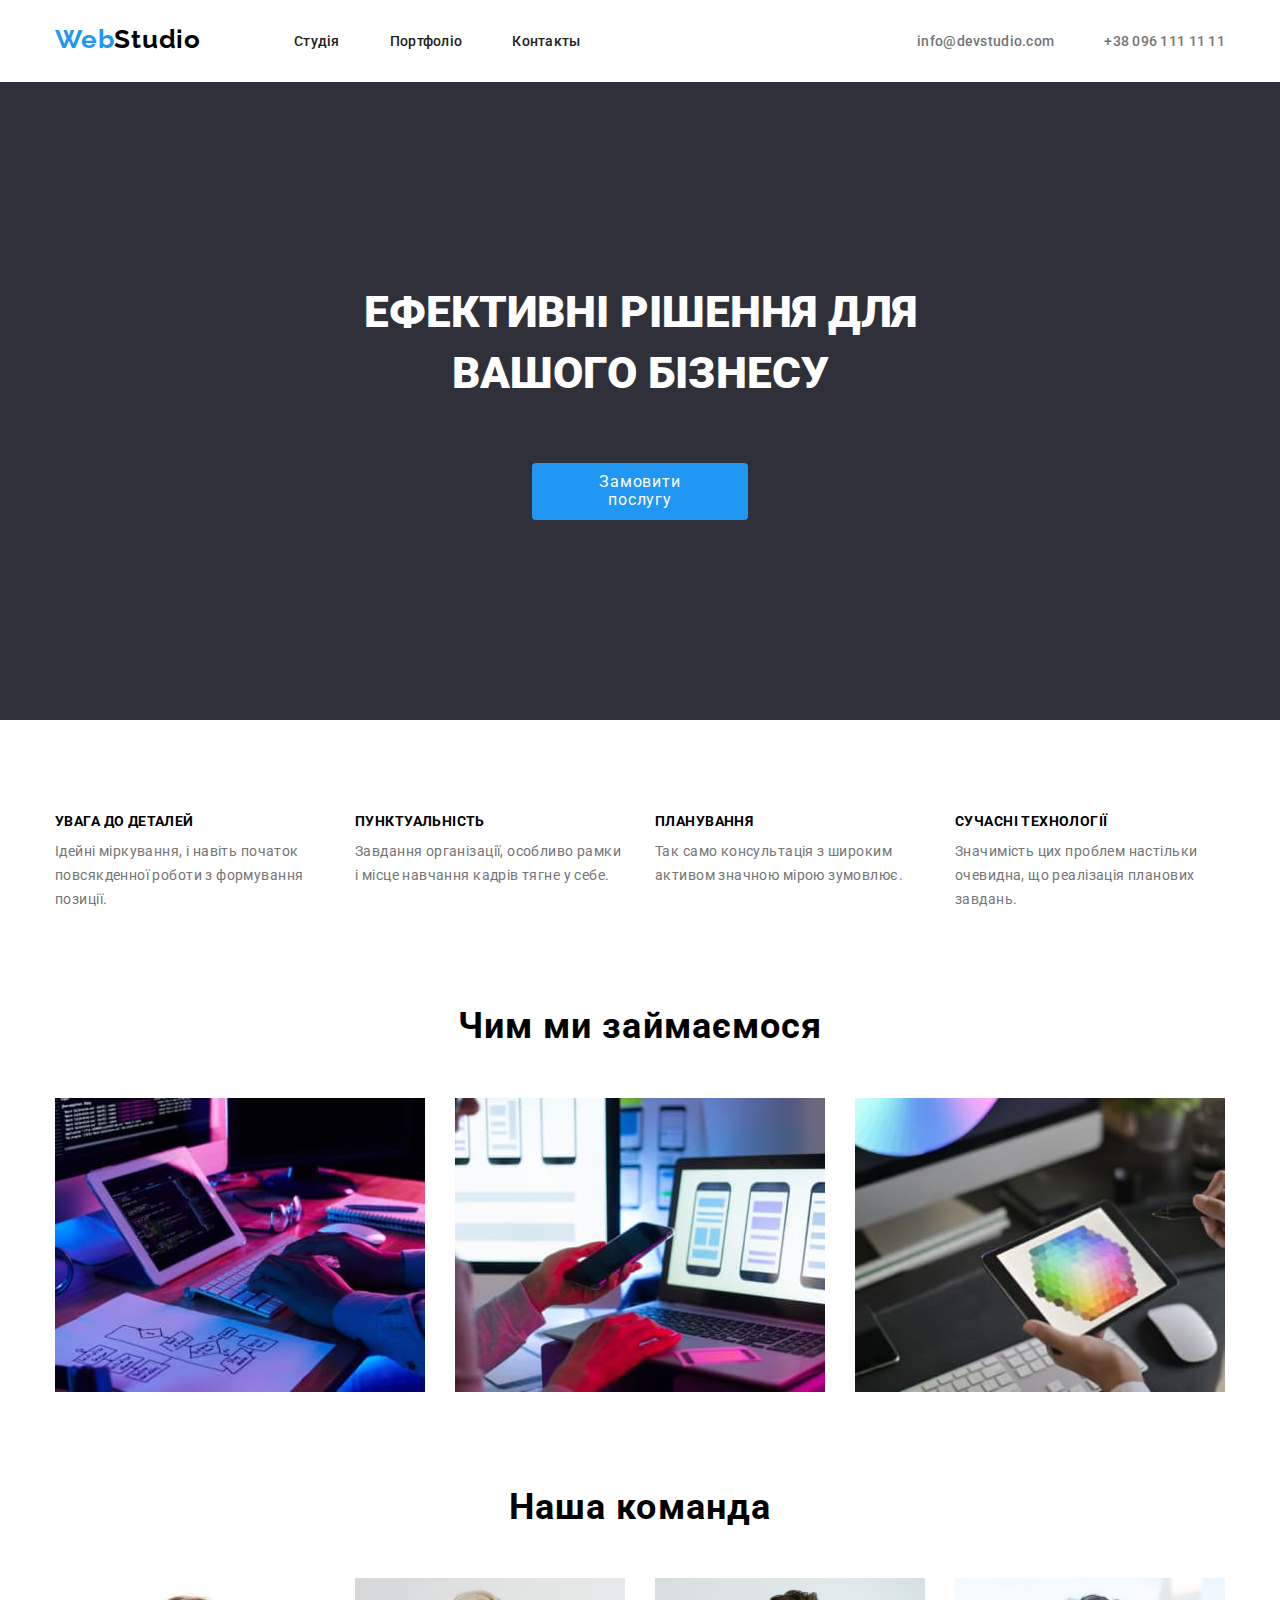
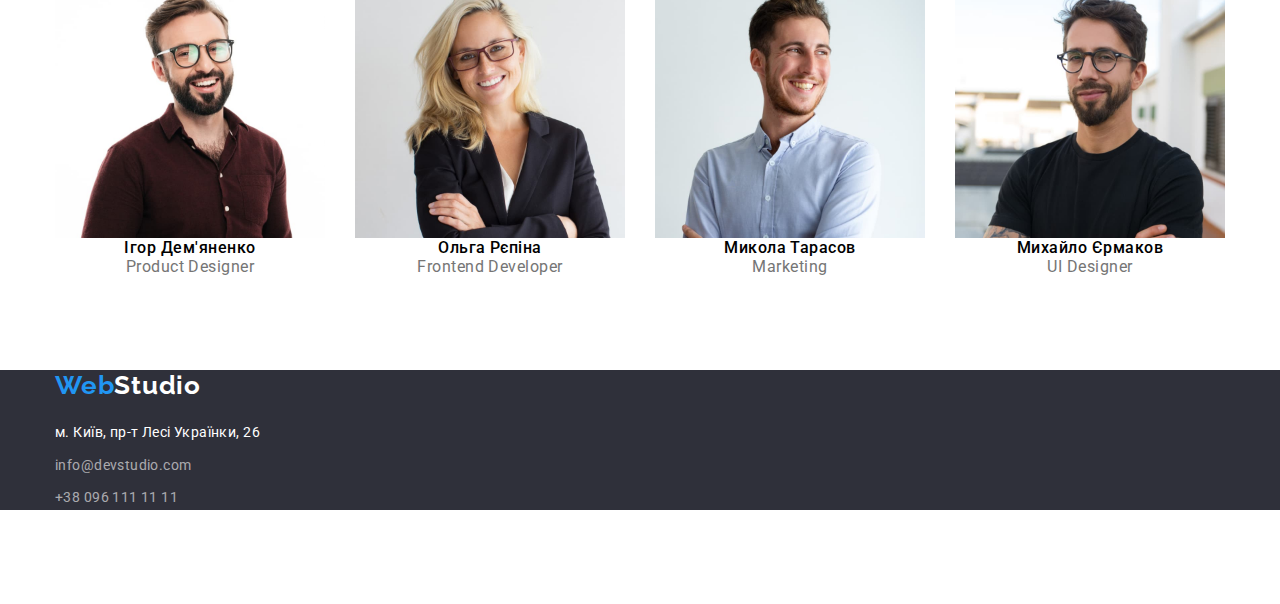
<file: index.html>
<!DOCTYPE html>
<html lang="uk">
  <head>
    <meta charset="UTF-8" />
    <meta http-equiv="X-UA-Compatible" content="IE=edge" />
    <meta name="viewport" content="width=device-width, initial-scale=1.0" />
    <title>WebStudio</title>
    <link rel="preconnect" href="https://fonts.googleapis.com" />
    <link rel="preconnect" href="https://fonts.gstatic.com" crossorigin />
    <link
      href="https://fonts.googleapis.com/css2?family=Oleo+Script&family=Raleway:wght@700&family=Roboto:wght@400;500;700;900&display=swap"
      rel="stylesheet"
    />
    <link
      rel="stylesheet"
      href="https://cdnjs.cloudflare.com/ajax/libs/modern-normalize/0.6.0/modern-normalize.min.css"
    />
    <link rel="stylesheet" href="CSS/styles.css" />
  </head>
  <body>
    <header class="web-header">
      <div class="container page-hader-cont">
        <nav class="nav-container">
          <a href="./index.html " class="logo">
            <span class="web">Web</span>Studio</a
          >

          <ul class="header-link-cont">
            <li class="header-link">
              <a href="./studio.html" class="link">Студія</a>
            </li>
            <li class="header-link">
              <a href="./portfolio.html" class="link">Портфоліо</a>
            </li>
            <li class="header-link">
              <a href="" class="link">Контакты</a>
            </li>
          </ul>
        </nav>

        <ul class="contact">
          <li class="contact-link">
            <a class="contact-link-contact" href="mailtu:info@devstudio.com"
              >info@devstudio.com</a
            >
          </li>
          <li class="contact-link">
            <a class="contact-link-contact" href="tel:+380961111111"
              >+38 096 111 11 11</a
            >
          </li>
        </ul>
      </div>
    </header>

    <main>
      <section class="hero">
        <div class="container">
          <h1 class="hero-h">Ефективні рішення для вашого бізнесу</h1>
          <div class="button">
            <button type="button" class="hero-order">Замовити послугу</button>
          </div>
        </div>
      </section>

      <section class="feature">
        <div class="container">
          <ul class="feature-ul">
            <li class="feature-li">
              <h2 class="feature-h">УВАГА ДО ДЕТАЛЕЙ</h2>
              <p class="feature-description">
                Ідейні міркування, і навіть початок повсякденної роботи з
                формування позиції.
              </p>
            </li>
            <li class="feature-li">
              <h2 class="feature-h">ПУНКТУАЛЬНІСТЬ</h2>
              <p class="feature-description">
                Завдання організації, особливо рамки і місце навчання кадрів
                тягне у себе.
              </p>
            </li>
            <li class="feature-li">
              <h2 class="feature-h">ПЛАНУВАННЯ</h2>
              <p class="feature-description">
                Так само консультація з широким активом значною мірою зумовлює.
              </p>
            </li>
            <li class="feature-li">
              <h2 class="feature-h">СУЧАСНІ ТЕХНОЛОГІЇ</h2>
              <p class="feature-description">
                Значимість цих проблем настільки очевидна, що реалізація
                планових завдань.
              </p>
            </li>
          </ul>
        </div>
      </section>
      <section>
        <h2 class="about-us">Чим ми займаємося</h2>
        <div class="container">
          <ul class="about-us-poto">
            <li class="poto">
              <img src="./images/box1.jpg" alt="" width="370" height="294" />
            </li>
            <li class="poto">
              <img src="./images/box2.jpg" alt="" width="370" height="294" />
            </li>
            <li class="poto">
              <img src="./images/box3.jpg" alt="" width="370" height="294" />
            </li>
          </ul>
        </div>
      </section>
      <section class="comands">
        <h2 class="about-us">Наша команда</h2>
        <div class="container">
          <ul class="about-us-ul">
            <li>
              <img
                src="./images/IgorDemyanenco.jpg"
                alt="Ігор Дем'яненко Фото"
                width="270"
              />
              <h3 class="comand">Ігор Дем'яненко</h3>
              <p class="comand-p">Product Designer</p>
            </li>
            <li>
              <img
                src="./images/OlgaRepina.jpg"
                alt="Ольга Рєпіна Фото"
                width="270"
              />

              <h3 class="comand">Ольга Рєпіна</h3>
              <p class="comand-p">Frontend Developer</p>
            </li>
            <li>
              <img
                src="./images/NicolayTarasow.jpg"
                alt="Микола Тарасов Фото"
                width="270"
              />
              <h3 class="comand">Микола Тарасов</h3>
              <p class="comand-p">Marketing</p>
            </li>
            <li>
              <img
                src="./images/MihailErmacow.jpg"
                alt="Михайло Єрмаков Фото"
                width="270"
              />
              <h3 class="comand">Михайло Єрмаков</h3>
              <p class="comand-p">UI Designer</p>
            </li>
          </ul>
        </div>
      </section>
    </main>
    <footer>
      <div class="container">
        <a href="./index.html " class="logo footer-logo">
          <span class="web">Web</span><span class="studio">Studio</span></a
        >
        <address>
          <ul class="link-footer">
            <li>
              <a
                href="https://goo.gl/maps/ACZNKpHMxKwvgp7U7"
                target="_blank"
                class="link-maps"
                >м. Київ, пр-т Лесі Українки, 26</a
              >
            </li>
            <li>
              <a href="mailto:info@devstudio.com" class="contact-link-footer"
                >info@devstudio.com</a
              >
            </li>
            <li>
              <a href="tel:+380961111111 " class="contact-link-footer"
                >+38 096 111 11 11</a
              >
            </li>
          </ul>
        </address>
      </div>
    </footer>
  </body>
</html>
</file>
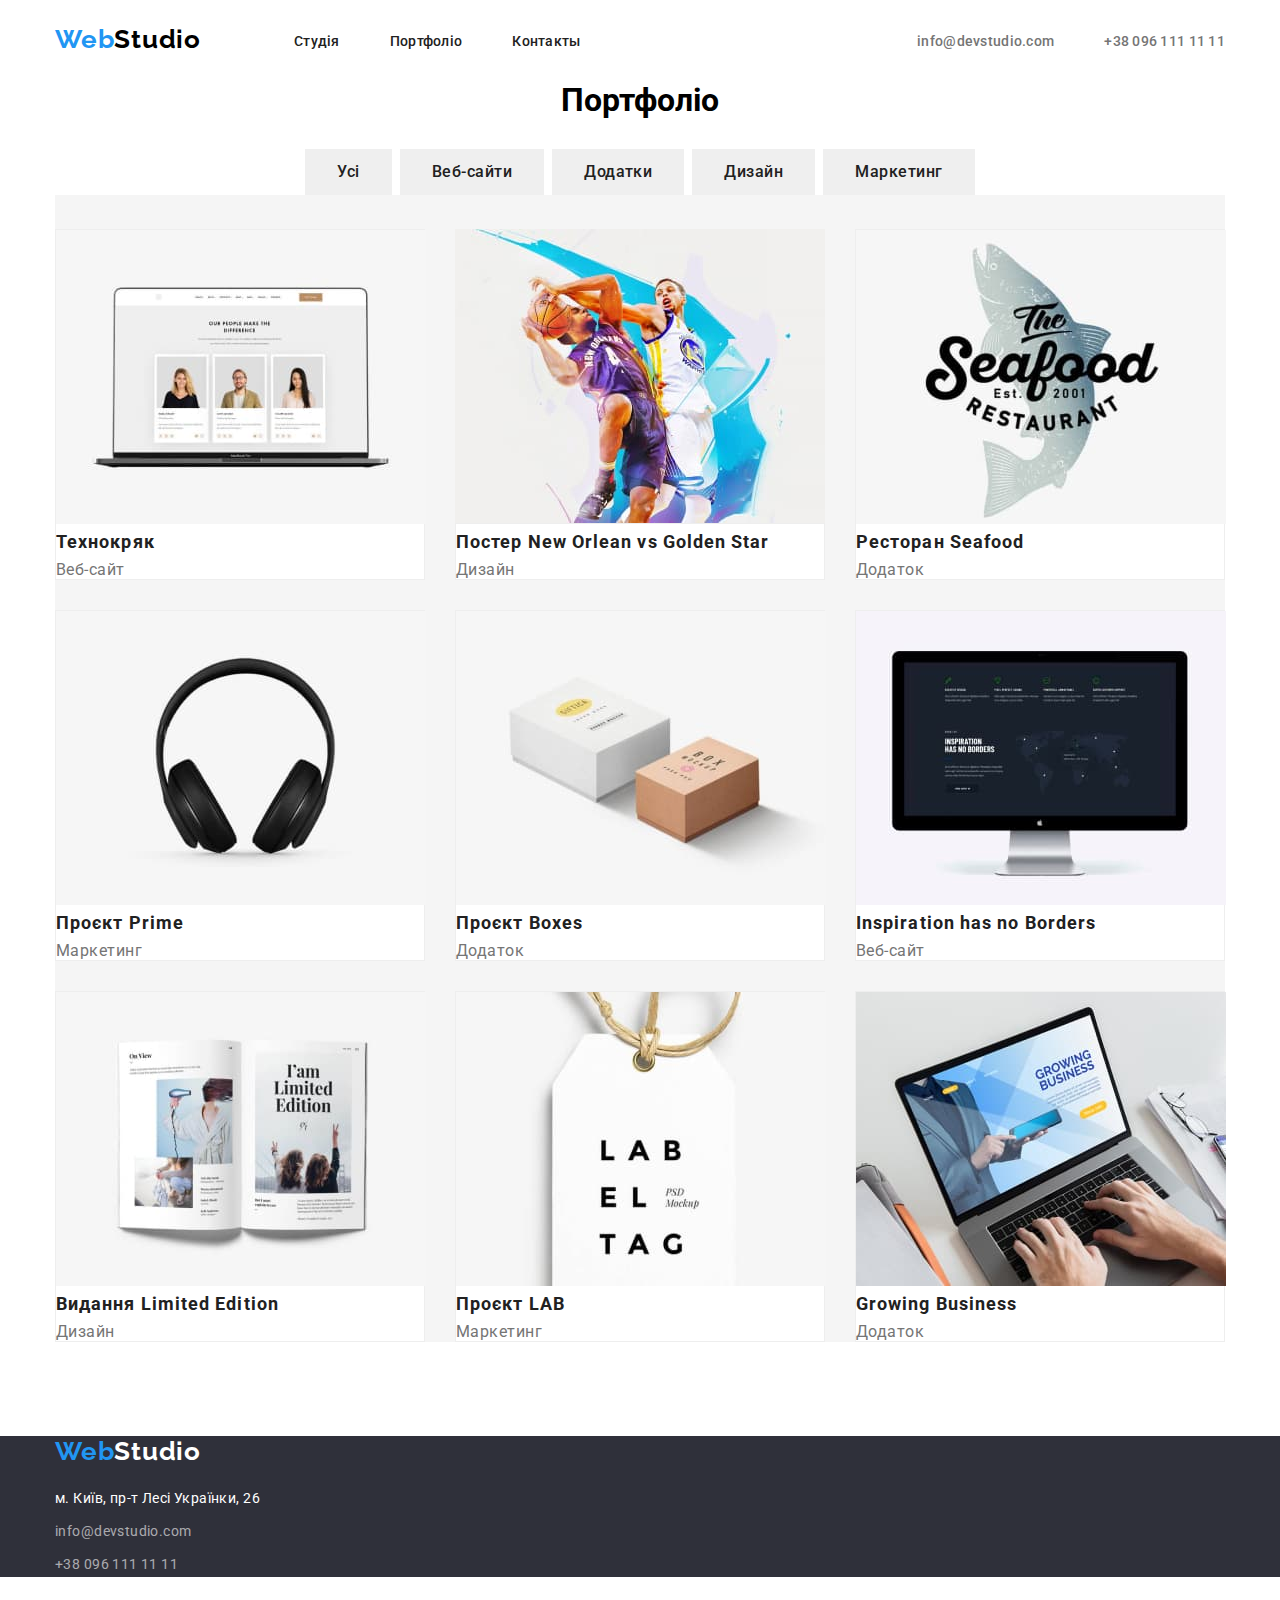
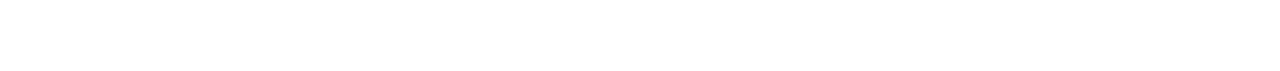
<file: portfolio.html>
<!DOCTYPE html>
<html lang="uk">
  <head>
    <meta charset="UTF-8" />
    <meta http-equiv="X-UA-Compatible" content="IE=edge" />
    <meta name="viewport" content="width=device-width, initial-scale=1.0" />
    <title>WebStudio</title>
    <link rel="preconnect" href="https://fonts.googleapis.com" />
    <link rel="preconnect" href="https://fonts.gstatic.com" crossorigin />
    <link
      href="https://fonts.googleapis.com/css2?family=Oleo+Script&family=Raleway:wght@700&family=Roboto:wght@400;500;700;900&display=swap"
      rel="stylesheet"
    />
    <link
      rel="stylesheet"
      href="https://cdnjs.cloudflare.com/ajax/libs/modern-normalize/0.6.0/modern-normalize.min.css"
    />
    <link rel="stylesheet" href="CSS/styles.css" />
  </head>
  <body>
    <header class="web-header">
      <div class="container page-hader-cont">
        <nav class="nav-container">
          <a href="./index.html " class="logo">
            <span class="web">Web</span>Studio</a
          >

          <ul class="header-link-cont">
            <li class="header-link">
              <a href="./studio.html" class="link">Студія</a>
            </li>
            <li class="header-link">
              <a href="./portfolio.html" class="link">Портфоліо</a>
            </li>
            <li class="header-link">
              <a href="" class="link">Контакты</a>
            </li>
          </ul>
        </nav>

        <ul class="contact">
          <li class="contact-link">
            <a class="contact-link-contact" href="mailtu:info@devstudio.com"
              >info@devstudio.com</a
            >
          </li>
          <li class="contact-link">
            <a class="contact-link-contact" href="tel:+380961111111"
              >+38 096 111 11 11</a
            >
          </li>
        </ul>
      </div>
    </header>
    <main>
      <h1 class="portf-h-invis">Портфоліо</h1>

      <section class="container">
        <ul class="menu-portfolio-btn">
          <li>
            <button type="button" class="menu-portfolio-btn">Усі</button>
          </li>
          <li>
            <button type="button" class="menu-portfolio-btn">Веб-сайти</button>
          </li>
          <li>
            <button type="button" class="menu-portfolio-btn">Додатки</button>
          </li>
          <li>
            <button type="button" class="menu-portfolio-btn">Дизайн</button>
          </li>
          <li>
            <button type="button" class="menu-portfolio-btn">Маркетинг</button>
          </li>
        </ul>
        <ul class="projects">
          <li>
            <div class="projects-li">
              <img src="./images/project1.jpg" alt="Технокряк" width="370" />
              <h2 class="projects-h">Технокряк</h2>
              <p class="projects-p">Веб-сайт</p>
            </div>
          </li>
          <li>
            <img
              src="./images/project2.jpg"
              alt="Постер New Orlean vs Golden Star"
              width="370"
            />
            <div class="projects-li">
              <h2 class="projects-h">Постер New Orlean vs Golden Star</h2>
              <p class="projects-p">Дизайн</p>
            </div>
          </li>
          <li>
            <div class="projects-li">
              <img
                src="./images/project3.jpg"
                alt="Ресторан Seafood"
                width="370"
              />
              <h2 class="projects-h">Ресторан Seafood</h2>
              <p class="projects-p">Додаток</p>
            </div>
          </li>
          <li>
            <div class="projects-li">
              <img src="./images/project4.jpg" alt="Проєкт Prime" width="370" />
              <h2 class="projects-h">Проєкт Prime</h2>
              <p class="projects-p">Маркетинг</p>
            </div>
          </li>
          <li>
            <div class="projects-li">
              <img src="./images/project5.jpg" alt="Проєкт Boxes" width="370" />
              <h2 class="projects-h">Проєкт Boxes</h2>
              <p class="projects-p">Додаток</p>
            </div>
          </li>
          <li>
            <div class="projects-li">
              <img
                src="./images/project6.jpg"
                alt="Inspiration has no Borders"
                width="370"
              />
              <h2 class="projects-h">Inspiration has no Borders</h2>
              <p class="projects-p">Веб-сайт</p>
            </div>
          </li>
          <li>
            <div class="projects-li">
              <img
                src="./images/project7.jpg"
                alt="Видання Limited Edition"
                width="370"
              />
              <h2 class="projects-h">Видання Limited Edition</h2>
              <p class="projects-p">Дизайн</p>
            </div>
          </li>
          <li>
            <div class="projects-li">
              <img src="./images/project8.jpg" alt="Проєкт LAB" width="370" />
              <h2 class="projects-h">Проєкт LAB</h2>
              <p class="projects-p">Маркетинг</p>
            </div>
          </li>
          <li>
            <div class="projects-li">
              <img
                src="./images/project9.jpg"
                alt="Growing Business"
                width="370"
              />
              <h2 class="projects-h">Growing Business</h2>
              <p class="projects-p">Додаток</p>
            </div>
          </li>
        </ul>
      </section>
    </main>
    <footer>
      <div class="container">
        <a href="./index.html " class="logo footer-logo">
          <span class="web">Web</span><span class="studio">Studio</span></a
        >
        <address>
          <ul class="link-footer">
            <li>
              <a
                href="https://goo.gl/maps/ACZNKpHMxKwvgp7U7"
                target="_blank"
                class="link-maps"
                >м. Київ, пр-т Лесі Українки, 26</a
              >
            </li>
            <li>
              <a href="mailto:info@devstudio.com" class="contact-link-footer"
                >info@devstudio.com</a
              >
            </li>
            <li>
              <a href="tel:+380961111111 " class="contact-link-footer"
                >+38 096 111 11 11</a
              >
            </li>
          </ul>
        </address>
      </div>
    </footer>
  </body>
</html>
</file>
<file: CSS/styles.css>
:root {
  --color-web-blue: #2196f3;
  --color-text-main: #212121;
  --color-text-secondary: #757575;
  --color-fone: #f5f5f5;
}
h1,
h2,
h3,
h4,
p {
  margin-top: 0;
  margin-bottom: 0;
}
ol,
ul {
  margin-top: 0;
  margin-bottom: 0;
  padding-left: 0;
}
.page-hader-cont {
  align-items: center;
}
h1 {
  margin-bottom: 30px;
}

.container {
  width: 1200px;

  margin-left: auto;
  margin-right: auto;
  padding-left: 15px;
  padding-right: 15px;

  margin-bottom: 94px;
}

.nav-container {
  display: flex;
}
.page-hader-cont {
  display: flex;
}

.contact {
  display: flex;
  margin-left: auto;
}

.header-link-cont {
  display: flex;
  padding-top: 32px;
  padding-bottom: 32px;
}
.header-link-cont :not(:last-child) {
  margin-right: 50px;
}
.contact :not(:last-child) {
  margin-right: 50px;
}
.web {
  font-family: "Raleway";
  font-style: normal;
  font-weight: 700;
  font-size: 26px;
  line-height: 1.19;

  letter-spacing: 0.03em;

  color: #2196f3;
}
address {
  font-family: Roboto;
  font-style: normal;
}
ul {
  list-style: none;
}
a {
  text-decoration: none;
}
button {
  cursor: pointer;
  padding: 10px 32px;
  border: 0;
}
img {
  display: block;
}
body {
  font-family: roboto, sans-serif;
}
footer {
  background-color: #2f303a;
}

.logo {
  padding-top: 24px;
  padding-bottom: 25px;
  margin-right: 93px;
  font-family: "Raleway";
  font-style: normal;
  font-weight: 700;
  font-size: 26px;
  line-height: 1.19;

  letter-spacing: 0.03em;

  color: #000000;
}

.contact-link-contact {
  gap: 50px;
  justify-content: flex-end;
  color: var(--color-text-secondary);
  font-weight: 500;
  font-size: 14px;
  line-height: 1.14;
  letter-spacing: 0.02em;
}
.container.page-hader-cont {
  margin-bottom: 0px;
  justify-content: center;
}
.link-maps:hover,
.logo:focus,
.link:hover,
.link:focus,
.contact-link-contact:hover,
.contact-link-contact:focus,
.contact-link-footer:hover,
.contact-link-footer:focus,
.menu-portfolio-btn:hover,
.menu-portfolio-btn:focus {
  color: var(--color-web-blue);
}
.contact-link-footer {
  color: rgba(255, 255, 255, 0.6);
}
.contact-link,
.link {
  color: var(--color-text-main);
}
.link {
  font-weight: 500;
  font-size: 14px;
  line-height: 1.14;
  letter-spacing: 0.02em;
}
.hero {
  background-color: #2f303a;
  margin-bottom: 94px;
}
.hero-h {
  padding-top: 200px;
  padding-bottom: 30px;

  text-transform: uppercase;
  width: 696px;
  margin-left: auto;
  margin-right: auto;
  font-size: 16px;
  height: 1.88;
}

.hero h1 {
  color: #ffffff;
  text-align: center;
  font-size: 44px;
  font-weight: 900;
  font-size: 44px;
  line-height: 1.37;
  letter-spacing: 6%;
  padding-bottom: 30px;
}
.button {
  padding-bottom: 200px;
}
.hero-order {
  align-items: flex-start;
  display: block;
  margin-left: auto;
  margin-right: auto;

  margin-top: 30px;
  background-color: var(--color-web-blue);
  max-width: 216px;
  color: #ffffff;

  text-align: center;
  padding: 10px 32px;
  border-radius: 4px;
  border: none;

  letter-spacing: 0.06em;
}
.feature-li {
  width: 270px;
}
.feature-ul {
  flex-basis: calc(100%-90) / 4;
  display: flex;
  gap: 30px;

  margin-bottom: 94px;
}

.feature-h {
  margin-bottom: 10px;
  font-weight: 700;
  font-size: 14px;
  line-height: 1.14;
  letter-spacing: 0.03em;
}
.feature-description {
  display: flex;
  color: var(--color-text-secondary);
  font-weight: 400;
  font-size: 14px;
  line-height: 1.71;
  letter-spacing: 0.03em;
}

.about-us-poto {
  display: flex;
  gap: 30px;
}

.about-us {
  font-weight: 700;
  font-size: 36px;
  line-height: 1.17;
  text-align: center;
  letter-spacing: 0.03em;
  margin-bottom: 50px;
}
.about-us-ul {
  display: flex;

  gap: 30px;
}

.link {
  color: var(--color-text-main);
}
.comand {
  font-weight: 500;
  font-size: 16px;
  line-height: 1.19;

  text-align: center;
  letter-spacing: 0.03em;
}
.comand-p {
  color: var(--color-text-secondary);
  font-weight: 400;
  font-size: 16px;
  line-height: 1.19;

  text-align: center;
  letter-spacing: 0.03em;
}
.portf-h-invis {
  text-align: center;
}
.menu-portfolio-btn {
  color: var(--color-text-main);
  font-weight: 500;
  font-size: 16px;
  line-height: 1.63;
  text-align: center;
  letter-spacing: 0.03em;
}
.projects {
  background: var(--color-fone);
}
.projects-h {
  color: var(--color-text-main);
  font-weight: 700;
  font-size: 18px;
  line-height: 2;

  letter-spacing: 0.06em;
}
.projects-p {
  color: var(--color-text-secondary);

  font-weight: 400;
  font-size: 16px;
  line-height: 1.19;

  letter-spacing: 0.03em;
}
.footer-cont {
  padding-top: 60px;
  padding-bottom: 60px;
}
.link-footer {
  padding-top: 20px;
}
.link-footer :not(:last-child) {
  padding-bottom: 9px;
}
.link-maps {
  color: white;
  font-weight: 400;
  font-size: 14px;
  line-height: 1.71;

  letter-spacing: 0.03em;
}

.contact-link-footer {
  font-weight: 400;
  font-size: 14px;
  line-height: 1.7;
  letter-spacing: 0.03em;
}
.studio {
  color: #ffffff;
}
.menu-portfolio-btn {
  display: flex;
  justify-content: center;

  gap: 8px;
}
.projects {
  padding-top: 34px;
  display: flex;
  flex-wrap: wrap;
  gap: 30px;
}
.projects-li {
  width: 370px;
  box-sizing: border-box;
  background: #ffffff;
  border: 1px solid #eeeeee;
}
.footer-logo {
  padding-top: 0px;

  padding-bottom: 0px;
  margin-right: 0px;
}
</file>
